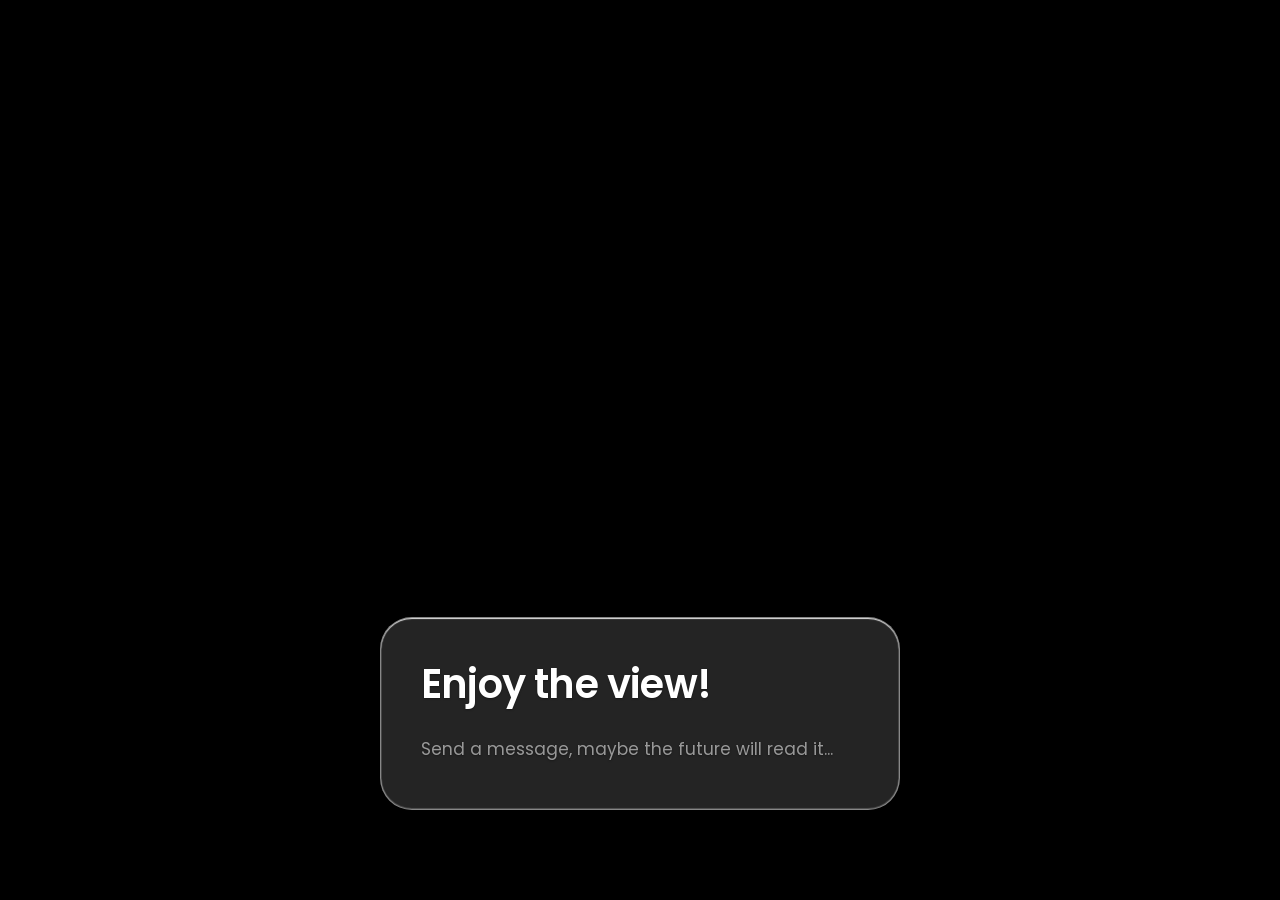
<file: index.html>
<!DOCTYPE html>
<html lang="en">
<head>
    <meta charset="UTF-8">
    <meta name="viewport" content="width=device-width, initial-scale=1.0">
    <title>Boba</title>
    <link rel="preconnect" href="https://fonts.googleapis.com">
    <link href="https://fonts.googleapis.com/css2?family=Poppins:wght@400;500;600&display=swap" rel="stylesheet">
    <link rel="stylesheet" href="style.css">
</head>
<body>
    <video class="background" src="video/background.mp4" autoplay muted loop playsinline></video>

    <main class="pane">
        <h1>Enjoy the view!</h1>
        <p id="note" contenteditable="true" spellcheck="false" data-placeholder="Send a message, maybe the future will read it..."></p>
        <p id="sent-label" hidden>Sent into the future</p>
    </main>

    <script src="script.js"></script>
</body>
</html>
</file>
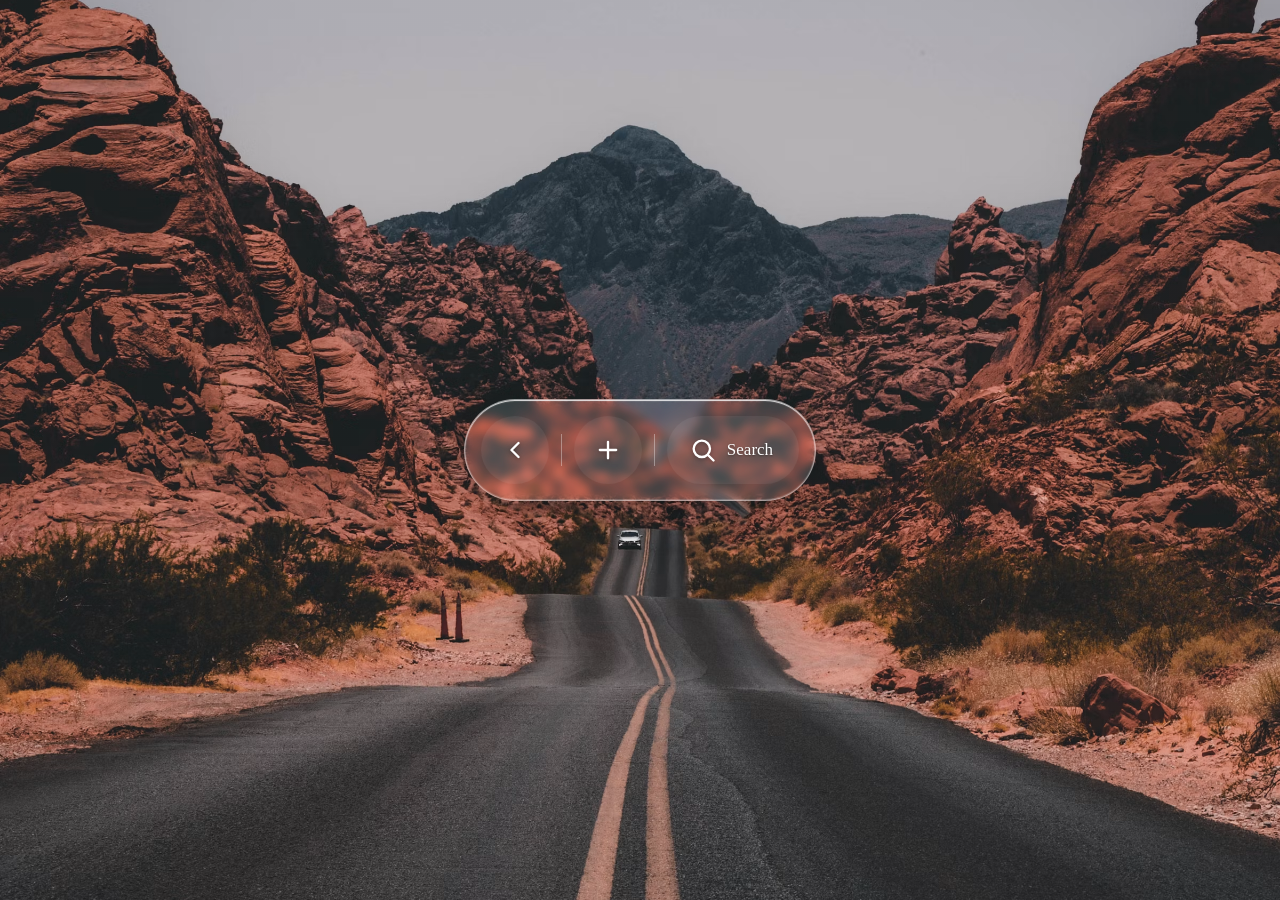
<file: Frosted Glass/index.html>
<!DOCTYPE html>
<html lang="en">
<head>
    <meta charset="UTF-8">
    <meta name="viewport" content="width=device-width, initial-scale=1.0">
    <title>Document</title>
    <link rel="stylesheet" href="style.css">
</head>
<body>
    <nav class="toolbar">
        <button class="btn back">
            <svg viewBox="0 0 24 24"><path d="M15 18l-6-6 6-6"/></svg>
        </button>

        <div class="divider"></div>

        <button class="btn add">
            <svg viewBox="0 0 24 24"><path d="M12 5v14M5 12h14"/></svg>
        </button>

        <div class="divider"></div>

        <button class="btn search">
            <svg viewBox="0 0 24 24"><circle cx="11" cy="11" r="7"/><path d="M21 21l-4.3-4.3"/></svg>
            <span>Search</span>
        </button>
    </nav>
</body>
</html>
</file>
<file: style.css>
:root{
    --glass-tint: #ffffff24;
    --glass-border: #ffffff73;
    --glass-highlight: #ffffffd6;
    --text-color: #ffffff;
}

*{
    padding: 0;
    margin: 0;
    box-sizing: border-box;
    font-family: 'Poppins', system-ui, sans-serif;
}

body{
    min-height: 100vh;
    display: flex;
    align-items: flex-end; /* sit the pane low so the video's center stays visible */
    justify-content: center;
    padding: 20px 20px 10vh;
    background: #000;
    overflow: hidden;
}

/* The video fills the whole screen behind everything */
.background{
    position: fixed;
    inset: 0;
    width: 100%;
    height: 100%;
    object-fit: cover;
    z-index: -1;
}

.pane{
    width: 100%;
    max-width: 520px;
    padding: 36px 40px;
    border-radius: 32px;
    color: var(--text-color);

    background: var(--glass-tint);
    border: 1px solid var(--glass-border);

    backdrop-filter: blur(5px) saturate(200%);
    -webkit-backdrop-filter: blur(5px) saturate(200%);
    box-shadow:
    0 12px 40px rgba(0, 0, 0, 0.25),
    inset 0 1px 1px var(--glass-highlight),
    inset 0 -1px 1px rgba(255, 255, 255, 0.15),
    inset 0 0 0 1px rgba(255, 255, 255, 0.08);
}

h1{
    font-size: 40px;
    font-weight: 600;
    letter-spacing: -0.02em;
    margin-bottom: 12px;
    text-shadow: 0 1px 2px rgba(0, 0, 0, 0.35);
}

#note{
    font-size: 17px;
    line-height: 1.6;
    padding: 10px 14px;
    margin: 0 -14px;
    border-radius: 14px;
    outline: none;
    text-shadow: 0 1px 2px rgba(0, 0, 0, 0.35);
    transition: background 0.25s ease;
}

#note:hover{
    background: rgba(255, 255, 255, 0.06);
}

#note:focus{
    background: rgba(255, 255, 255, 0.12);
}

/* Preview text while the box is empty */
#note:empty::before{
    content: attr(data-placeholder);
    color: rgba(255, 255, 255, 0.55);
    pointer-events: none;
}

/* Once sent, the message loses its box and can't be edited */
#note.sent{
    background: none;
    font-style: italic;
    cursor: default;
}

#sent-label{
    margin-top: 8px;
    font-size: 13px;
    color: rgba(255, 255, 255, 0.6);
    text-shadow: 0 1px 2px rgba(0, 0, 0, 0.35);
}
</file>
<file: Frosted Glass/style.css>
:root{
    --glass-tint: #ffffff24;
    --glass-border: #ffffff73;
    --glass-highlight: #ffffffd6;
    --icon-color: #ffffff;
}

*{
    padding: 0;
    margin: 0;
    box-sizing: border-box;
    font-family: 'Poppins';
}

body{
    min-height: 100vh;
    display: flex;
    align-items: center;
    justify-content: center;
    background-image: linear-gradient(rgba(0, 0, 0, 0.08), rgba(0, 0, 0, 0.08)), url("img/background.png");
    background-size: cover;
    background-position: center;
    background-attachment: fixed;
    overflow: hidden;
}

.toolbar{
    position: relative;
    display: flex;
    align-items: center;
    gap: 10px;
    padding: 16px;
    border-radius: 999px;

    background: var(--glass-tint);
    border: 1px solid var(--glass-border);

    backdrop-filter: blur(5px) saturate(200%);
    -webkit-backdrop-filter: blur(5px) saturate(200%);
    box-shadow: 
    0 12px 40px rgba(0, 0, 0, 0.25),
    inset 0 1px 1px var(--glass-highlight),
    inset 0 -1px 1px rgba(255, 255, 255, 0.15),
    inset 0 0 0 1px rgba(255, 255, 255, 0.08);
}

.btn{
    position: relative;
    display: flex;
    align-items: center;
    justify-content: center;
    width: 68px;
    height: 68px;
    border-radius: 50%;
    background: rgba(255, 255, 255, 0.06);
    border: none;
    cursor: pointer;
    transition: background 0.25s ease, transform 0.15s ease;
}

.btn:hover{
    background: rgba(255, 255, 255, 0.22);
}

.btn:active{
    transform: scale(0.96);
    background: rgba(255, 255, 255, 0.12);
}

.btn svg{
    width: 28px;
    height: 28px;
    stroke: var(--icon-color);
    fill: none;
    stroke-width: 2;
    stroke-linecap: round;
    stroke-linejoin: round;
    filter: drop-shadow(0 1px 2px rgba(0, 0, 0, 0.35));
}

.divider{
    width: 1px;
    height: 32px;
    background: rgba(255, 255, 255, 0.35);
    margin: 0 2px;
}

.btn.search{
    width: auto;
    padding: 0 26px 0 22px;
    border-radius: 999px;
    gap: 10px;
}

.btn.search span{
    color: var(--icon-color);
    font-size: 17px;
    font-weight: 500;
    text-shadow: 0 1px 2px rgba(0, 0, 0, 0.35);
}
</file>
